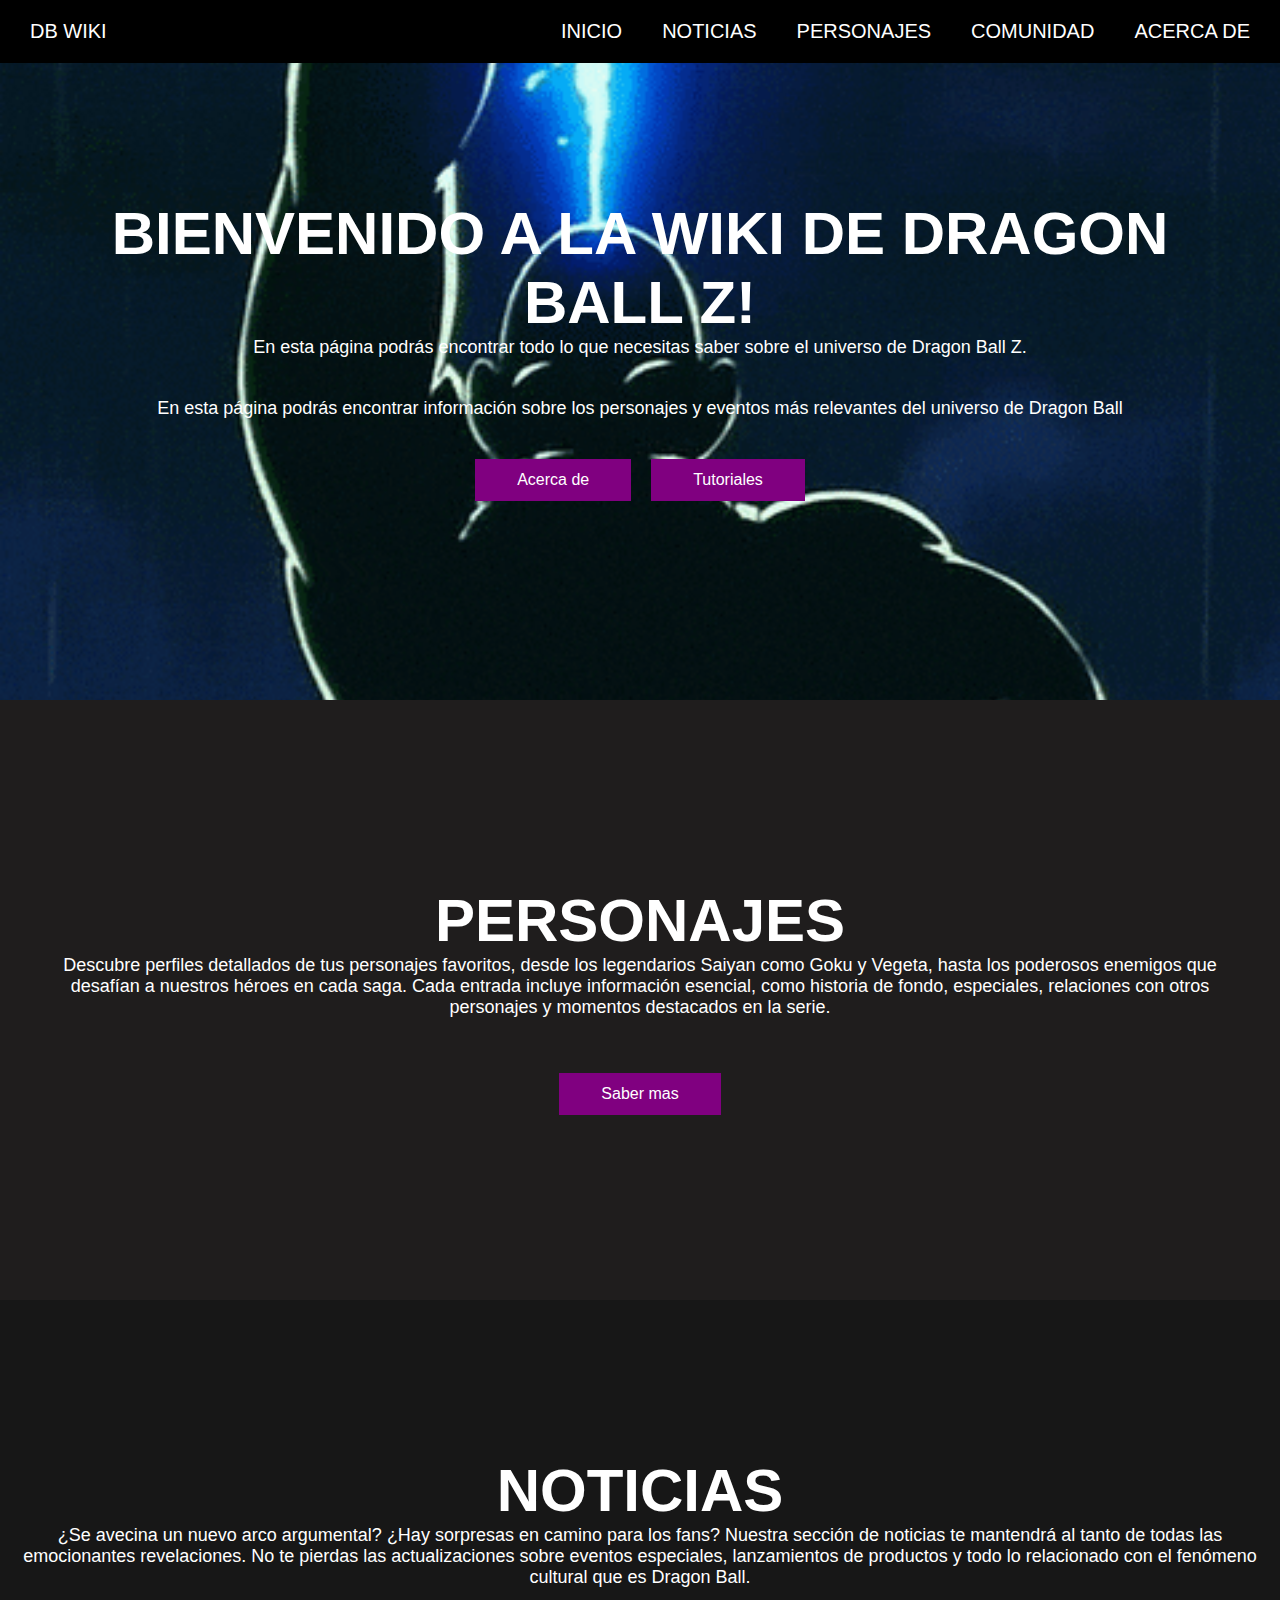
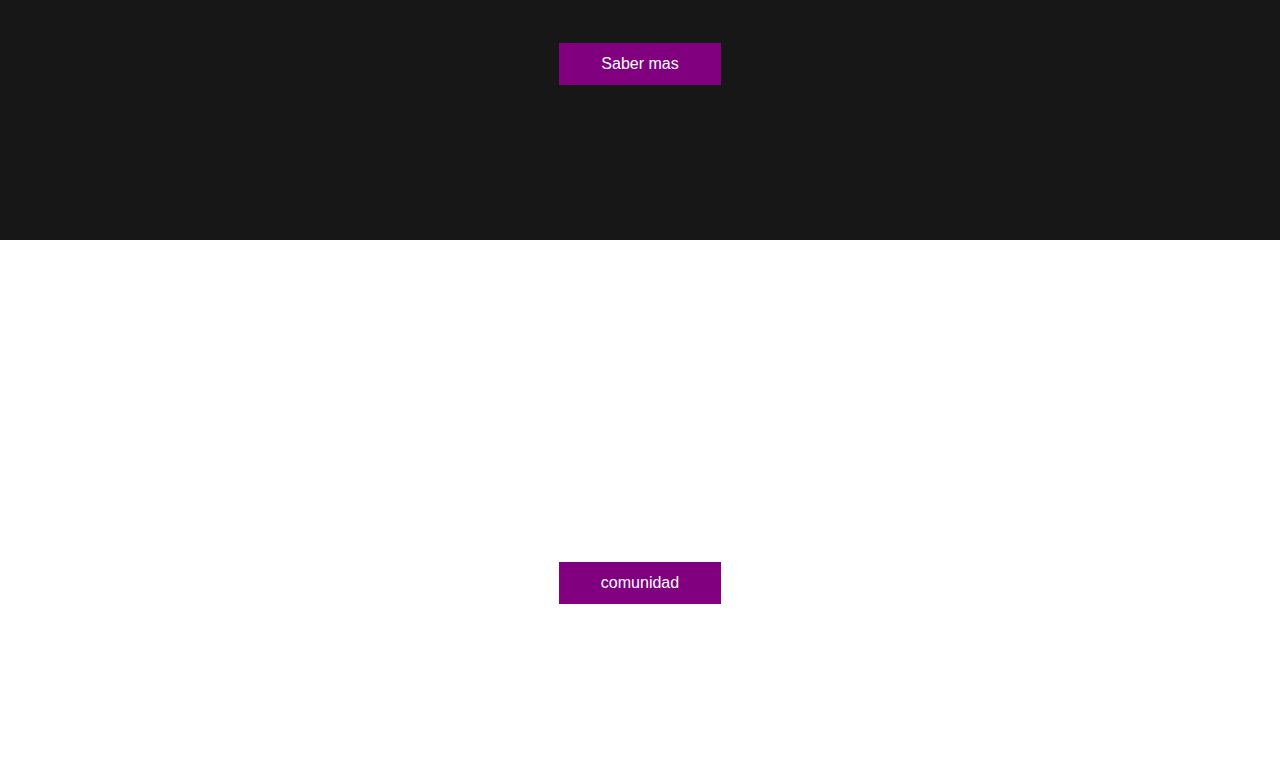
<file: index.html>
<!DOCTYPE html>
<html lang="en">
<head>
    <meta charset="UTF-8">
    <meta name="viewport" content="width=device-width, initial-scale=1.0">
    <link rel="stylesheet" href="css/style.css">
    <title>WIKI DE DRAGON BALL</title>
</head>
<body>
    <div class="head">

        <div class="logo">
          <a href="index.html"> DB WIKI  </a>

        </div>
    
  
        <nav class="navbar">
          <a href="index.html">Inicio</a>
          <a href="noticias.html">Noticias</a>
          <a href="personajes.html">Personajes</a>
          <a href="comunidad.html">Comunidad</a>
          <a href="Acercade.html">Acerca de</a>
        </nav>  
       </div> 
  
        <header class=" content header">
          <h2 class="title">Bienvenido a la wiki de Dragon Ball Z!</h2>
          <p>En esta página podrás encontrar todo lo que necesitas saber sobre el universo de Dragon Ball Z.</p>
          <p>En esta página podrás encontrar información sobre los personajes y eventos más relevantes del universo de Dragon Ball</p>
          <div class="btn-home">
            <a href="Acercade.html" class="btn">Acerca de</a>
            <a href="https://www.youtube.com/watch?v=l0kPbB18Tso" class="btn" target="_blank" >Tutoriales</a>
        
          </div>
        </header>

        <section class="content sau">
            <h2 class="title">Personajes</h2>
           <p>Descubre perfiles detallados de tus personajes favoritos, desde los legendarios Saiyan como Goku y Vegeta, 
            hasta los poderosos enemigos que desafían a nuestros héroes en cada saga. Cada entrada incluye información 
            esencial, como historia de fondo, 
             especiales, relaciones con otros personajes y momentos destacados en la serie.</p>
            <a href="personajes.html" class="btn">Saber mas</a>
        </section>
        <section class=" content noticias">
            <h2 class="title">Noticias</h2>
            <p>¿Se avecina un nuevo arco argumental? ¿Hay sorpresas en camino para los fans? Nuestra sección de
               noticias te mantendrá al tanto de todas las emocionantes revelaciones. No te pierdas las actualizaciones 
               sobre eventos especiales, lanzamientos de productos y todo lo relacionado con el fenómeno cultural que es
                Dragon Ball.</p>
            <a href="noticias.html" class="btn">Saber mas</a>
        </section>
  <section class="content comunidad">

    <article class="contain">
      
      <h2 class="title">Comunidad</h2>
      <p>COMPLETA NUESTRO FORMULARIO</p>
      <a href="comunidad.html" class="btn">comunidad</a>
    </article>

  
    
</body>
</html>
</file>
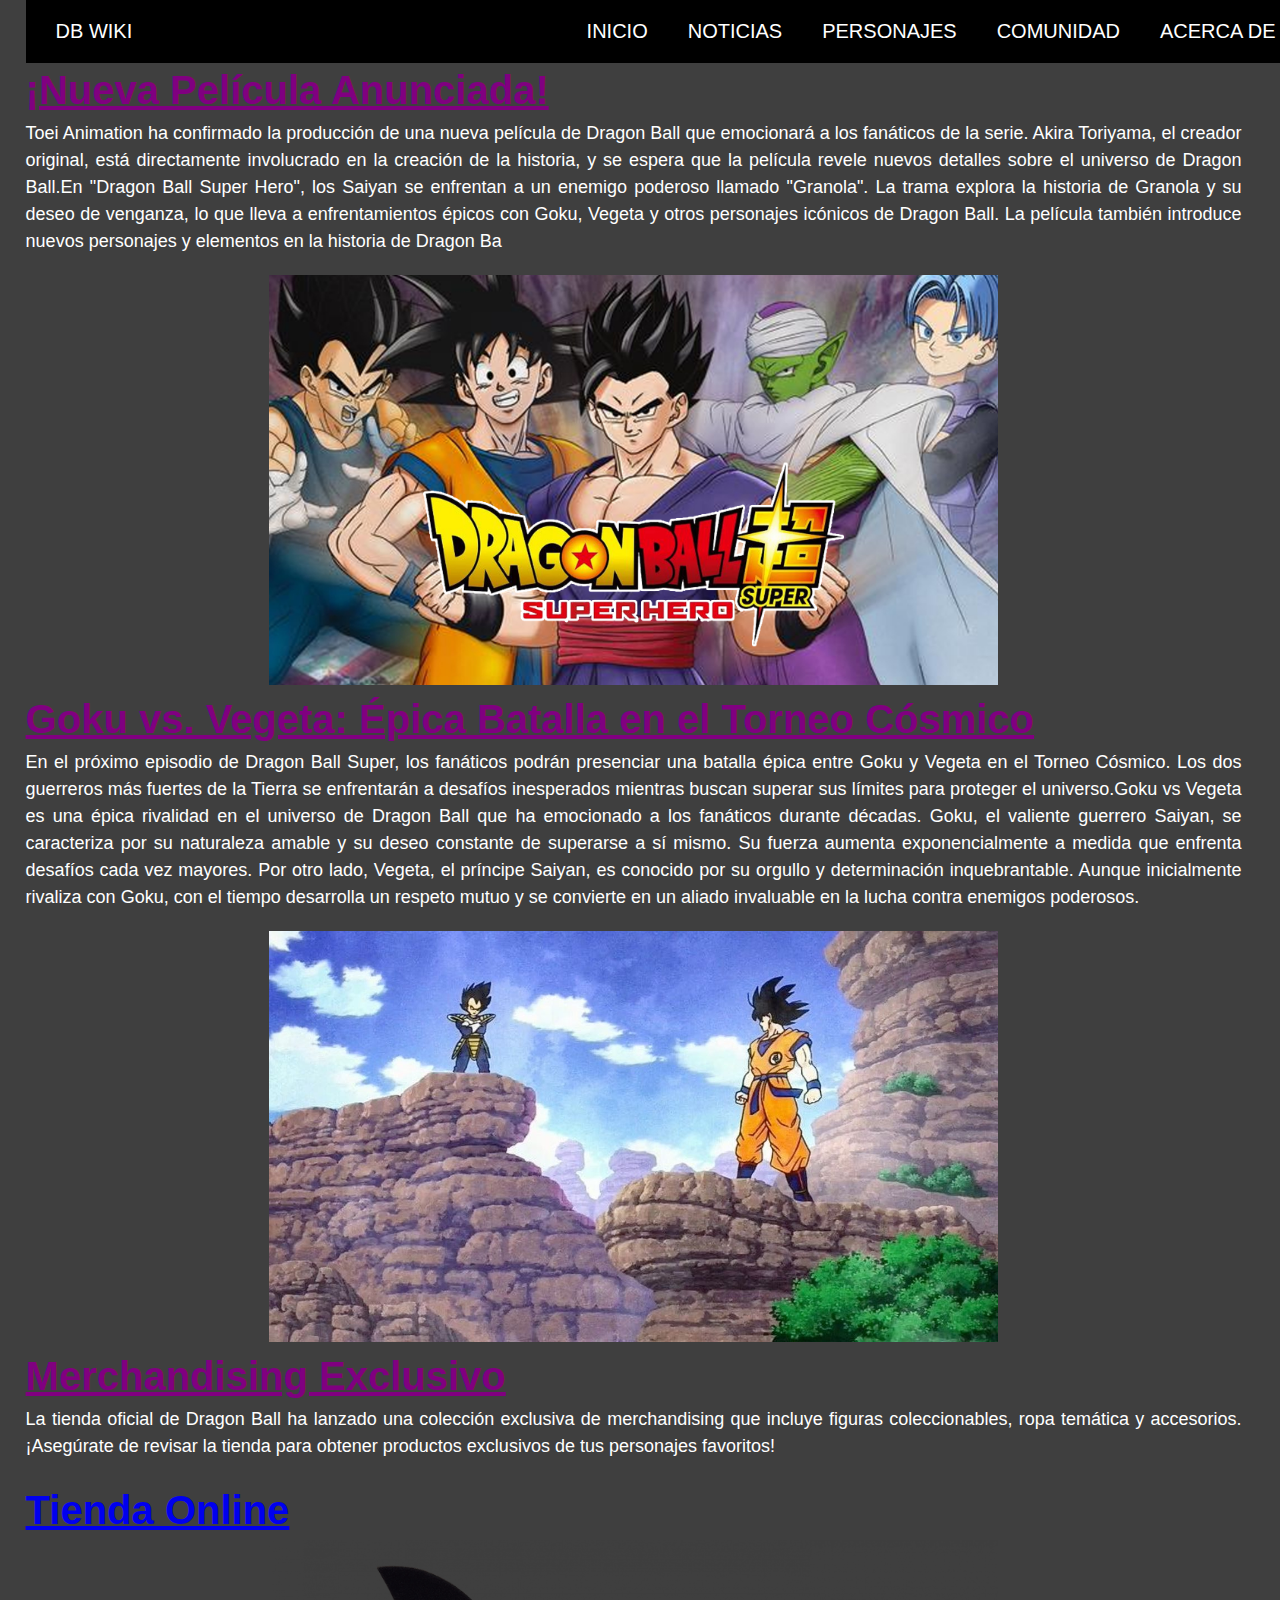
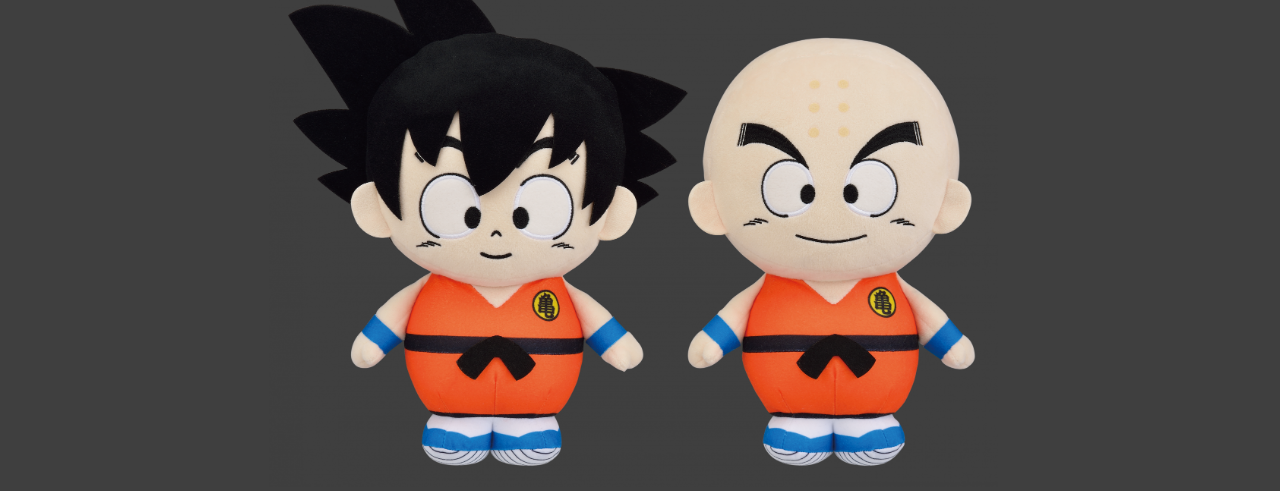
<file: noticias.html>
<!DOCTYPE html>
<html lang="en">
<head>
    <meta charset="UTF-8">
    <meta name="viewport" content="width=device-width, initial-scale=1.0">
    <link rel="stylesheet" href="css/style.css">
    <title>WIKI DE DRAGON BALL</title>
</head>
<body class="nocontent1">
    <div class="head">

        <div class="logo">
          <a href="index.html"> DB WIKI  </a>
        </div>
    
  
        <nav class="navbar">
          <a href="index.html">Inicio</a>
          <a href="noticias.html">Noticias</a>
          <a href="personajes.html">Personajes</a>
          <a href="comunidad.html">Comunidad</a>
          <a href="Acercade.html">Acerca de</a>
        </nav>  
      </div> 

      
        <div class="content1">
         
    
        
            <div class="formatted-column-text">
                <h3>¡Nueva Película Anunciada!</h3>
                <p>
                    Toei Animation ha confirmado la producción de una nueva película de Dragon Ball que emocionará a los fanáticos de la serie.
                    Akira Toriyama, el creador original, está directamente involucrado en la creación de la historia, y se espera que la película
                    revele nuevos detalles sobre el universo de Dragon Ball.En "Dragon Ball Super Hero", los Saiyan se enfrentan a un enemigo poderoso
                     llamado "Granola". La trama explora la historia de Granola y su deseo de venganza, lo que lleva a enfrentamientos 
                     épicos con Goku, Vegeta y otros personajes icónicos de Dragon Ball. La película también introduce nuevos personajes y 
                     elementos en la historia de Dragon Ba
                </p>
               
            </div>
            <img src="imagenes/dragon-ball-.jpg" class="img" >
    
         
            <div class="formatted-column-text">
                <h3>Goku vs. Vegeta: Épica Batalla en el Torneo Cósmico</h3>
                <p>
                    En el próximo episodio de Dragon Ball Super, los fanáticos podrán presenciar una batalla épica entre Goku y Vegeta en el
                    Torneo Cósmico. Los dos guerreros más fuertes de la Tierra se enfrentarán a desafíos inesperados mientras buscan superar sus
                    límites para proteger el universo.Goku vs Vegeta es una épica rivalidad en el universo de Dragon Ball que ha emocionado a los
                     fanáticos durante décadas. Goku, el valiente guerrero Saiyan, se caracteriza por su naturaleza amable y su deseo constante de 
                     superarse a sí mismo. Su fuerza aumenta exponencialmente a medida que enfrenta desafíos cada vez mayores.

                    Por otro lado, Vegeta, el príncipe Saiyan, es conocido por su orgullo y determinación inquebrantable.
                     Aunque inicialmente rivaliza con Goku, con el tiempo desarrolla un respeto mutuo y se convierte en un
                      aliado invaluable en la lucha contra enemigos poderosos.
                </p>
            </div>
              <img src="imagenes/gokuV.jpg">
          
          
            <div class="formatted-column-text">
                <h3>Merchandising Exclusivo</h3>
                <p>
                    La tienda oficial de Dragon Ball ha lanzado una colección exclusiva de merchandising que incluye figuras coleccionables,
                    ropa temática y accesorios. ¡Asegúrate de revisar la tienda para obtener productos exclusivos de tus personajes favoritos!
                </p>
                <h3><a href="https://www.miyagi.es/es/bolsos-y-mas-complementos-llaveros/3696-5816-dragon-ball-llavero-3d-dbz-kame-house.html#/29-tallas-u">Tienda Online</a></h3>
            </div>
            <img src="imagenes/merch.png">
    
        </div>
    
        </body>
        </html>
</file>
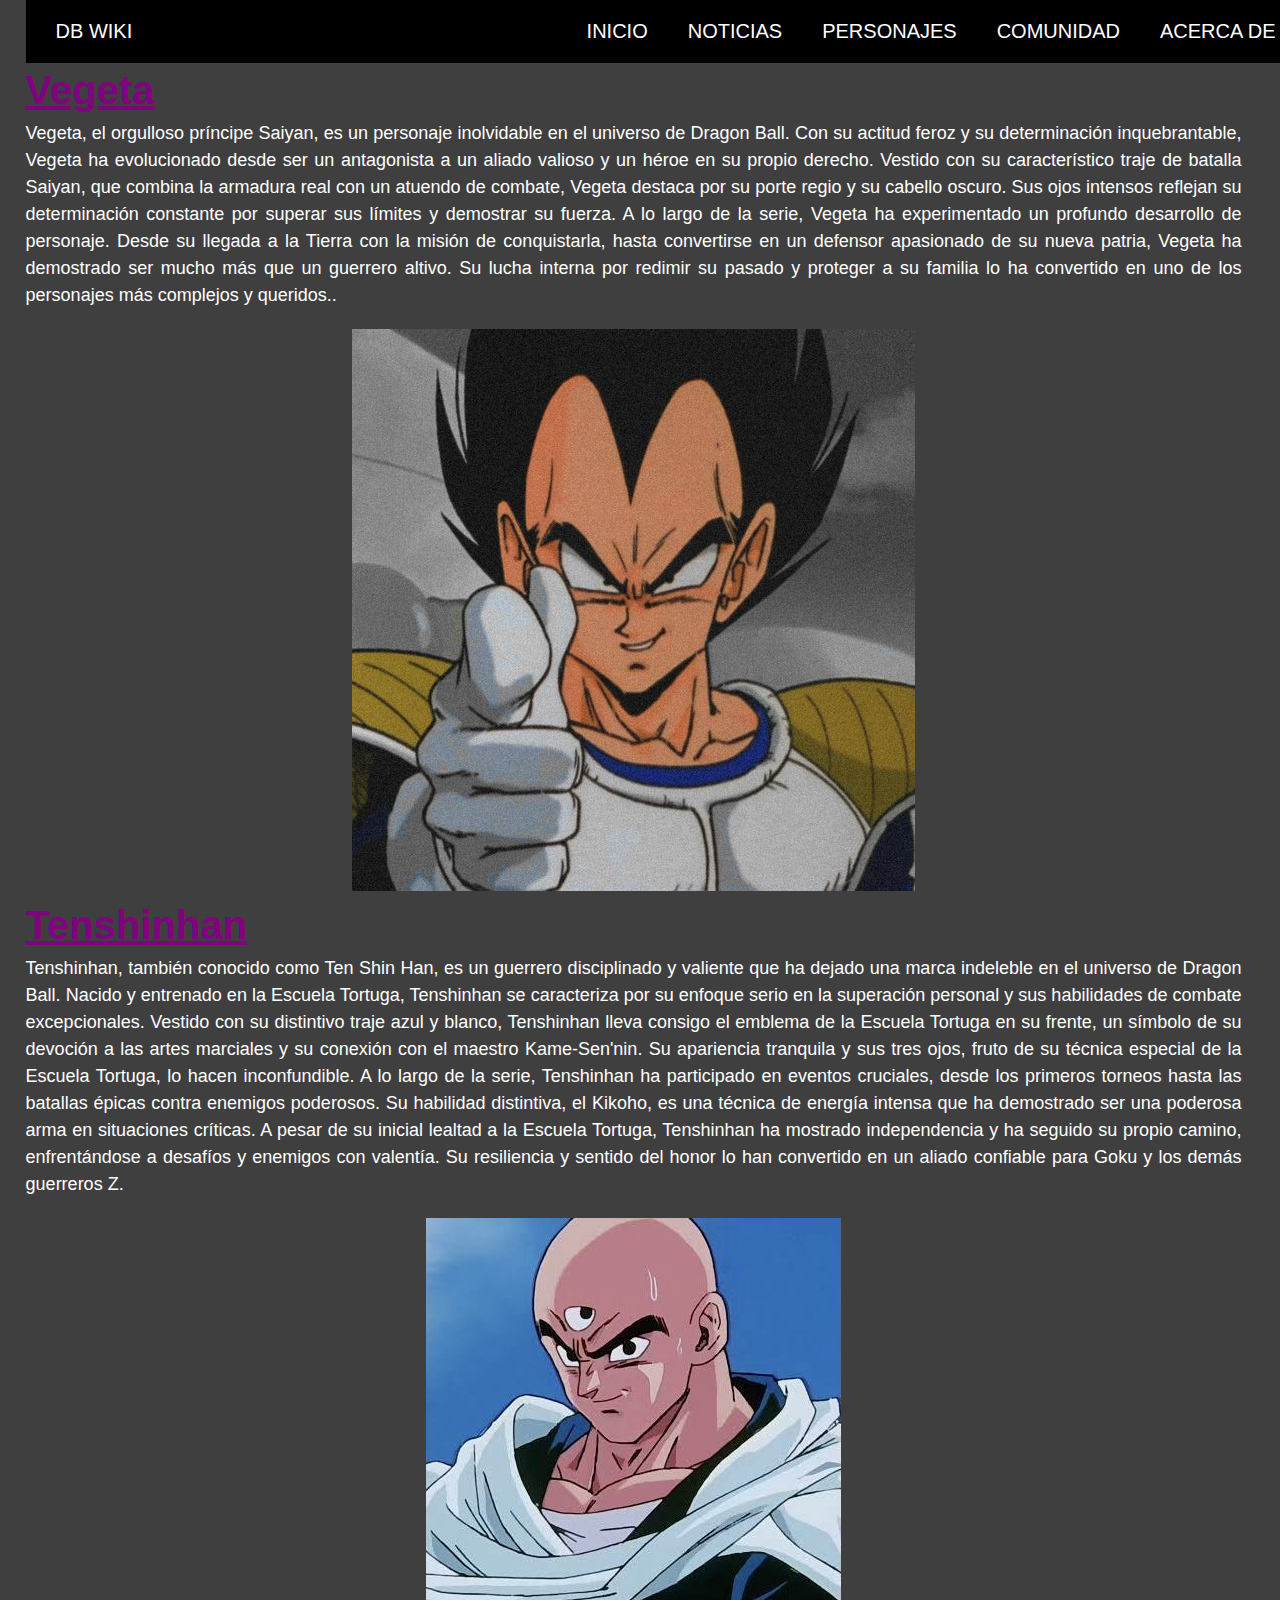
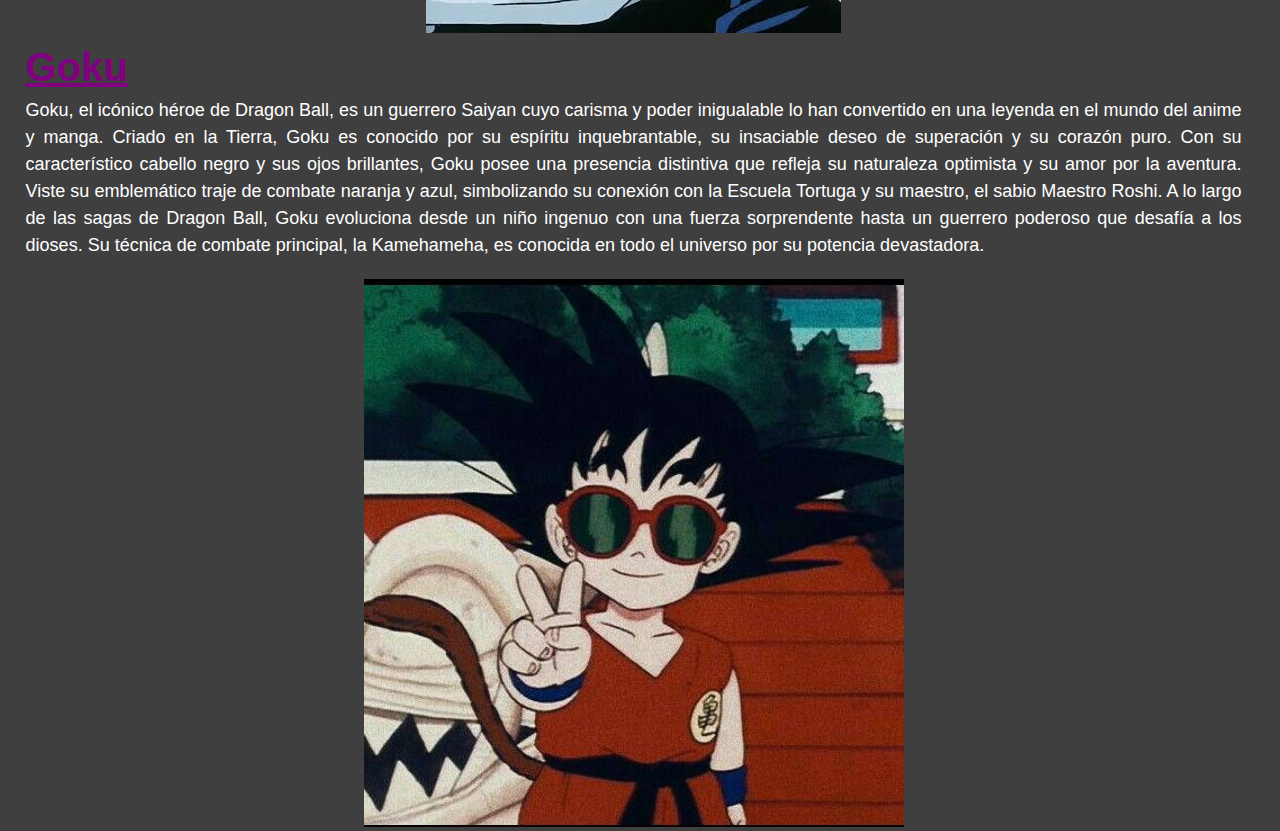
<file: personajes.html>
<!DOCTYPE html>
<html lang="en">
<head>
    <meta charset="UTF-8">
    <meta name="viewport" content="width=device-width, initial-scale=1.0">
    <link rel="stylesheet" href="css/style.css">
    <title>WIKI DE DRAGON BALL</title>
</head>
<body class="nocontent">
    <div class="head">

        <div class="logo">
          <a href="index.html"> DB WIKI  </a>
        </div>
    
  
        <nav class="navbar">
          <a href="index.html">Inicio</a>
          <a href="noticias.html">Noticias</a>
          <a href="personajes.html">Personajes</a>
          <a href="comunidad.html">Comunidad</a>
          <a href="Acercade.html">Acerca de</a>
        </nav>  
        </div> 

        <div class="content1">
         
  
      
          <div class="formatted-column-text">
              <h3>Vegeta</h3>
              <p>
                Vegeta, el orgulloso príncipe Saiyan, es un personaje inolvidable en el universo de Dragon Ball. Con su actitud feroz y su 
                determinación inquebrantable, Vegeta ha evolucionado desde ser un antagonista a un aliado valioso y un héroe en su propio derecho.

                Vestido con su característico traje de batalla Saiyan, que combina la armadura real con un atuendo de combate,
                 Vegeta destaca por su porte regio y su cabello oscuro. Sus ojos intensos reflejan su determinación constante por superar sus límites y demostrar su fuerza.
                
                A lo largo de la serie, Vegeta ha experimentado un profundo desarrollo de personaje. Desde su llegada a la Tierra con la misión de conquistarla, hasta convertirse en un defensor apasionado de su nueva patria, Vegeta ha demostrado ser mucho más que un guerrero altivo. Su lucha interna por redimir 
                su pasado y proteger a su familia lo ha convertido en uno de los personajes más complejos y queridos..
              </p>
             
          </div>
          <img src="imagenes/vegeta.jpg"  >
  
       
          <div class="formatted-column-text">
              <h3>Tenshinhan</h3>
              <p>Tenshinhan, también conocido como Ten Shin Han, es un guerrero disciplinado y valiente que ha 
                dejado una marca indeleble en el universo de Dragon Ball. Nacido y entrenado en la 
                Escuela Tortuga, Tenshinhan se caracteriza por su enfoque serio en la superación personal y sus
                habilidades de combate excepcionales.

                Vestido con su distintivo traje azul y blanco, Tenshinhan lleva consigo el emblema de la Escuela 
                Tortuga en su frente, un símbolo de su devoción a las artes marciales y su conexión con el maestro
                 Kame-Sen'nin. Su apariencia tranquila y sus tres ojos, fruto de su técnica especial de la Escuela 
                 Tortuga, lo hacen inconfundible.
                
                A lo largo de la serie, Tenshinhan ha participado en eventos cruciales, desde los primeros torneos 
                hasta las batallas épicas contra enemigos poderosos. Su habilidad distintiva, el Kikoho, es una 
                técnica de energía intensa que ha demostrado ser una poderosa arma en situaciones críticas.
                
                A pesar de su inicial lealtad a la Escuela Tortuga, Tenshinhan ha mostrado independencia y ha 
                seguido su propio camino, enfrentándose a desafíos y enemigos con valentía. Su resiliencia y
                 sentido del honor lo han convertido en un aliado confiable para Goku y los demás guerreros Z.
                
              </p>
          </div>
            <img src="imagenes/tienthegoat.jpg">
        
        
          <div class="formatted-column-text">
              <h3>Goku</h3>
              <p>
                 
              Goku, el icónico héroe de Dragon Ball, es un guerrero Saiyan cuyo carisma y poder inigualable lo
               han convertido en una leyenda en el mundo del anime y manga. Criado en la Tierra, Goku es conocido
                por su espíritu inquebrantable, su insaciable deseo de superación y su corazón puro.

              Con su característico cabello negro y sus ojos brillantes, Goku posee una presencia distintiva que 
              refleja su naturaleza optimista y su amor por la aventura. Viste su emblemático traje de combate 
              naranja y azul, simbolizando su conexión con la Escuela Tortuga y su maestro, el sabio Maestro Roshi.

              A lo largo de las sagas de Dragon Ball, Goku evoluciona desde un niño ingenuo con una fuerza 
              sorprendente hasta un guerrero poderoso que desafía a los dioses. Su técnica de combate principal,
              
              la Kamehameha, es conocida en todo el universo por su potencia devastadora.
         </p>


</div>
          <img src="imagenes/goku1.jpg">




















      </body>
  </html>
</file>
<file: css/style.css>
*{
    margin: 0;
    padding: 0;
    border: 0;
    font-size: 100%;
    vertical-align: baseline;
}
body{
    text-align: center;
    font-family: sans-serif;

}


.head{
    display: flex;
    align-items: center;
    justify-content: space-between;
    height: 63px;
    background-color: black;
    position: fixed;
    width: 100%;
    z-index: 2;
}
.noticias img{
    height: 1200px;
    width: 1200px;


}
.navbar{
    display: flex;
    margin-right:  10px;

}
.logo{
    margin-left: 30px;
}
.logo a{
    text-decoration: none;
    color:white;
    text-transform: uppercase;
    font-size: 20px;
}
.navbar a{
    display: block;
    padding: 20px 20px;
    color: white;
    text-decoration: none;
    text-transform: uppercase;
    font-size: 20px;

}
.navbar a:hover{
    background:  #3f3f3f;
}
.header{
    display: flex;
    justify-content: center;
    align-items: center;
    color: white;
}
.header{
    
    height: 60vh;
    background: url(../imagenes/inicio.gif) no-repeat center;
    background-size: cover;
    padding: 80px;

}
.title{
    margin: bottom 40px; 
    font-size: 60px;
    font-weight: 600;
    text-transform: uppercase;
    color: white;

}
p{
    margin-bottom: 40px;
    font-size: 18px;
    color: white;

}
.btn {
    display: inline-block;
    margin-top: 15px;
    padding: 10px 40px;
    border: 2px solid purple;
    color: white;
    text-decoration: none;
    background-color: purple;
}
.btn:hover{
    background: none;
}
.btn-home{
    display: flex;
}
.btn-home a{
    margin: 0 10px;
}

.content{
    height: 60vh;
    display: flex;
    flex-direction: column;
    justify-content: center;
    align-items: center;
}
.sau{
    padding: 30px;
    background: #1f1d1d;
}

.noticias{
    background: #171717;

}
.comunidad{
    background: url(../imagenes/comunidad.gif) no-repeat center;

    background-attachment:fixed ;
    background-size: cover;
    text-align: center;
    
}
.nocontent{
     background: #3f3f3f;
     width: 95%;
     margin-left: 2%;
     flex-direction: column;
     justify-content: center;
     align-items: center;
}
.nocontent1{
    background: #3f3f3f;
    width: 95%;
    margin-left: 2%;
    margin-right: 2%;
    flex-direction: column;
    justify-content: center;
    align-items: center;
}

.nocontent1 img{
    height: 60%;
    width: 60%;
}


.comuniForm {
    display: flex;
    align-items: center;
    justify-content: center;
    max-height: 100vh;
    background: #3f3f3f;
    
}

form {
    display: block;
   
    text-align: center;
    padding-left: 420px;
    padding-top: 50px;
    padding-bottom: 200px;
  width: 400px;
    
    background-color: #3f3f3f; 
   

}

.formulario {
 display: flex;
 justify-content: center;
    flex-direction: column;
    text-align: left;
}
h3{
    color: purple;
    font-size: 40px;
    text-decoration: underline;
}
h2{
    color: white;
    font-size: 50px;
   
}
input,textarea{
    padding: 17px 25px;
    border-radius: 25px;
    background-color: #edfff0;
    border: 2px solid white;
    color: black;
    outline: none;
}
center{
    display: flex;
    justify-content: center;
    
}
.formatted-column-text {
    text-align: justify;
    line-height: 1.5;
    flex-direction: column;
    align-items: center;
}

.formatted-column-text p {
    margin-bottom: 20px;
}
.content1{
    padding-top: 60px;
}
h4{
    color: aqua;
    font-size: 35px;
    
}
</file>
